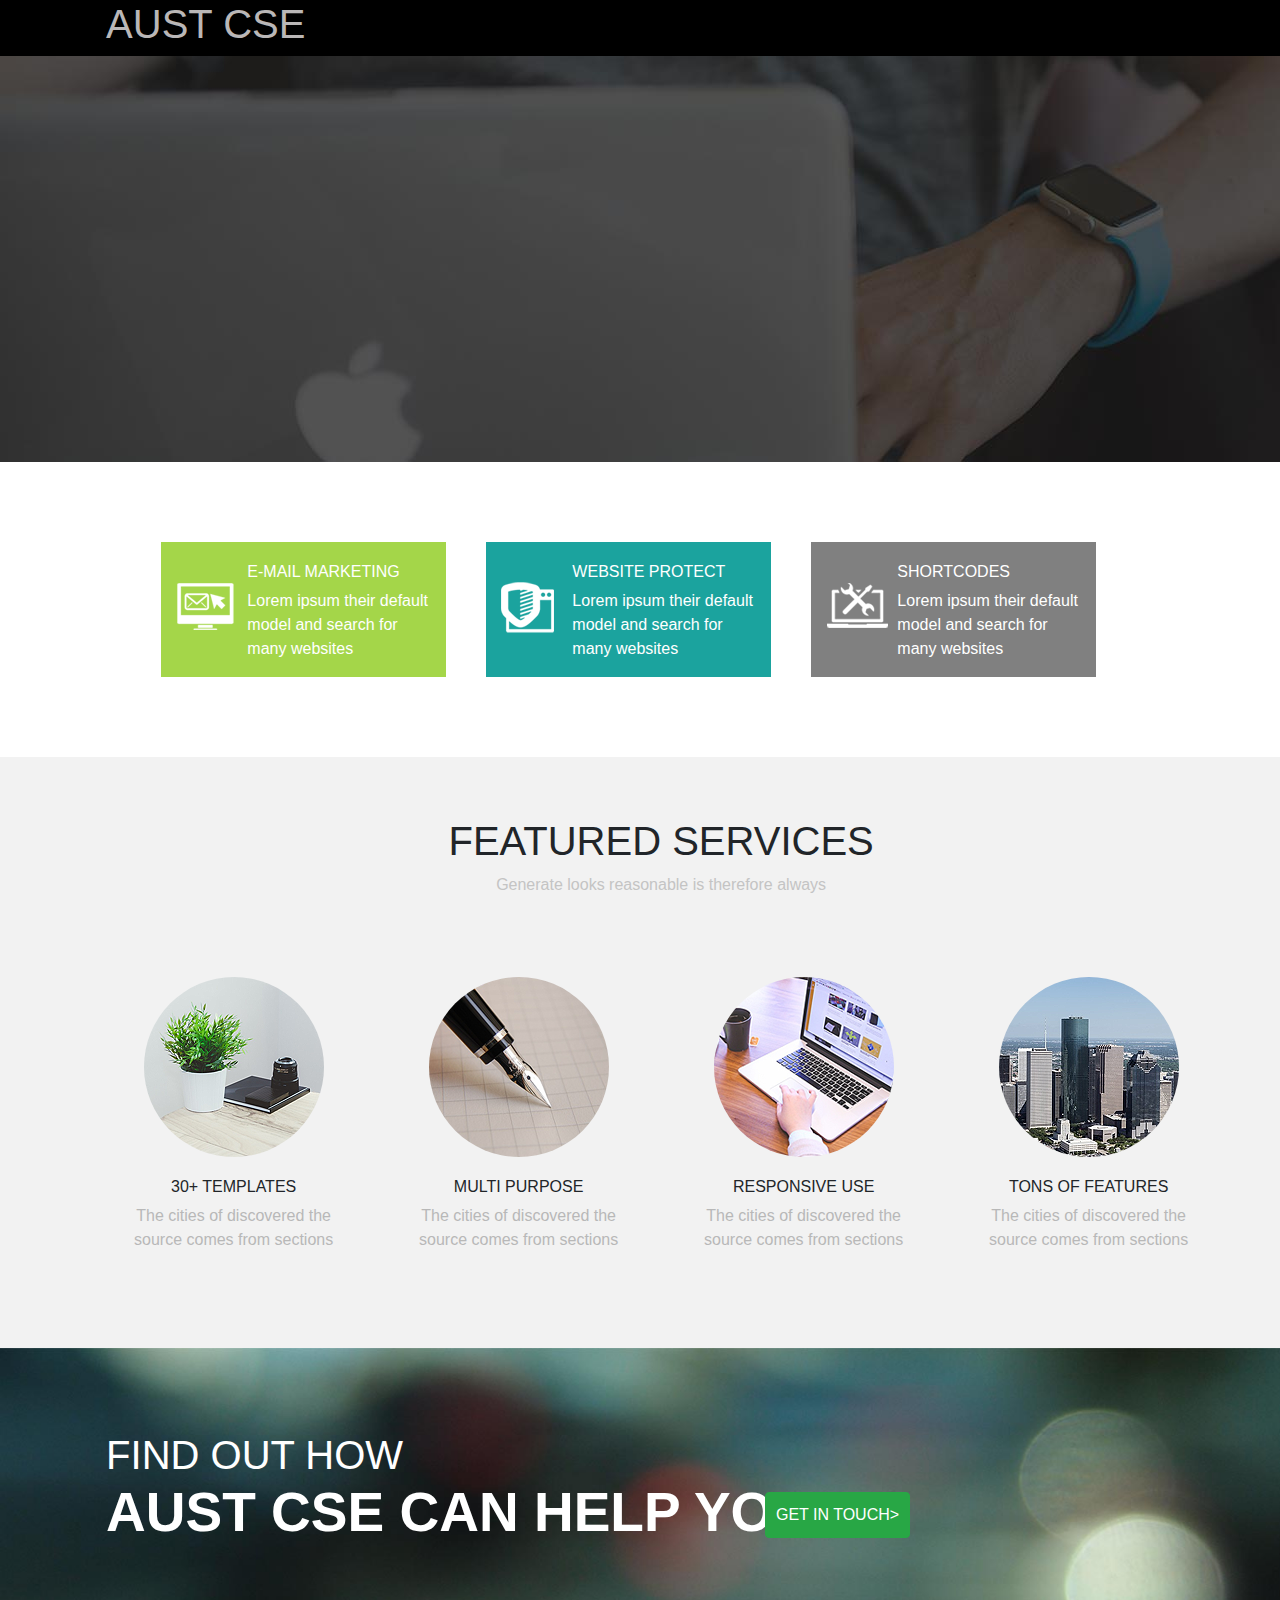
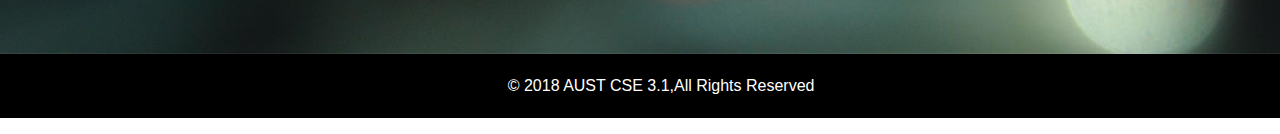
<file: bootstrap demo/index.html>
<!doctype html>
<html lang="en">
<head>
    <!-- Required meta tags -->
    <meta charset="utf-8">
    <meta name="viewport" content="width=device-width, initial-scale=1, shrink-to-fit=no">

    <!-- Bootstrap CSS -->
    <link rel="stylesheet" href="css/bootstrap.min.css" />
    <link rel="stylesheet" href="css/main.css" />

    <title>170204110</title>
  
</head>
<body>
	
<div style="width: 103.3%;height: 100%">		

    <div style="background-color: #000000;">
    	<div class="container"> 
    		<h1 style="color: #bab7b7">AUST CSE</h1>
    	</div>
    	<div>
    	<img src="images/banner.jpg">
    	</div>
    </div>


	

    <div class="container" style=" margin-top: 80px;">
    	<div class="row">


    		<div class="col-md-3" style="background-color:#A4D649;margin-right:40px;margin-left:70px ">
    		
    		<div class="row">
    			<div class="col-md-3">
    				<img src="images/icon-1.png" style="padding-top: 40px;">
    			</div>
    		<div class="col-md-9">
    			<h6 style="color: white;padding-top: 20px;">E-MAIL MARKETING</h6>
    		<p>Lorem ipsum their default model and search for many websites</p>
    		</div>		
    		
    		</div>
    		
    		</div>



    		<div class="col-md-3" style="background-color:#1BA39E;margin-right:40px;">
    		
    		<div class="row">
    			<div class="col-md-3">
    				<img src="images/icon-2.png" style="padding-top: 40px;">
    			</div>
    		<div class="col-md-9">
    			<h6 style="color: white;padding-top: 20px;">WEBSITE PROTECT</h6>
    		<p>Lorem ipsum their default model and search for many websites</p>
    		</div>		
    		
    		</div>
    		
    		</div>

    		<div class="col-md-3" style="background-color:#808080;">
    		
    		<div class="row">
    			<div class="col-md-3">
    				<img src="images/icon-3.png" style="padding-top: 40px;">
    			</div>
    		<div class="col-md-9">
    			<h6 style="color: white;padding-top: 20px;">SHORTCODES</h6>
    		<p>Lorem ipsum their default model and search for many websites</p>
    		</div>		
    		
    		</div>
    		
    		</div>

    	</div>
    	

	</div>	


	<div style="background-color:#F2F2F2;margin-top:80px;padding-bottom:80px;">
		<div class="container" style="padding-top:60px">
			<h1 style="text-align: center;">FEATURED SERVICES</h1>
			<p style="color: #C4C4C4;text-align:center;">Generate looks reasonable is therefore always</p>
		</div>
		<div class="container" style="margin-top:80px;">
			<div class="row">
				<div class="col-md-3" style="text-align: center;">
					<img class="rounded-circle" src="images/img1.png" >

					<h6 style="text-align: center;margin-top:20px">30+ TEMPLATES</h6>

					<p style="color: #B8B8B8;text-align: center;">The cities of discovered the<br/>
					source comes from sections</p>
				</div>

				<div class="col-md-3" style="text-align: center;">
					<img class="rounded-circle" src="images/img2.png" >
					<h6 style="text-align: center;margin-top:20px;">MULTI PURPOSE</h6>
					<p style="color: #B8B8B8;text-align: center;">The cities of discovered the<br/>
					source comes from sections</p>
				</div>

				<div class="col-md-3" style="text-align: center;">
					<img class="rounded-circle" src="images/img3.png" >
					<h6 style="text-align: center;margin-top:20px;">RESPONSIVE USE</h6>
					<p style="color: #B8B8B8;text-align: center;">The cities of discovered the<br/>
					source comes from sections</p>
				</div>

				<div class="col-md-3" style="text-align: center;">
					<img class="rounded-circle" src="images/img4.png" >
					<h6 style="text-align: center;margin-top:20px;">TONS OF FEATURES</h6>
					<p style="color: #B8B8B8;text-align: center;">The cities of discovered the<br/>
					source comes from sections</p>
				</div>
			</div>

		</div>
	</div>

	<div>
		
	</div>

	<div style="background: url(images/ddg-bg.jpg);background-size:100% 100%;">

		<div class="container" style="padding-top:100px;padding-bottom:100px;">
				
				<h1 style="color:white;line-height:15px;font-weight:normal;">FIND OUT HOW</h1>

					<div class="row">
						<div class="col-md-8">
							<p style="font-size:55px;margin:0;display:inline-block;"><strong>AUST CSE CAN HELP YOU</strong><br/></p>
						</div>
						<div class="col-md-1">
							<button type="button" class="btn btn-success" style="padding: 10px;margin-top:21px;margin-right: 21px">GET IN TOUCH></button>
						</div>
					
					</div>
					
			
					
		</div>
	</div>

	<div style="background-color:#000000;width:100%;height:100%">
		<div class="container">
			<p style="color:white;padding: 20px;text-align: center;">&copy 2018 AUST CSE 3.1,All Rights Reserved</p>
		</div>
	</div>
    
   </div>
   
    
  
	<!-- Optional JavaScript -->
	<!-- jQuery first, then Popper.js, then Bootstrap JS -->
	<script src="js/jquery.min.js"></script>
	<script src="js/popper.min.js"></script>
	<script src="js/bootstrap.min.js"></script>
</body>
</html>
</file>
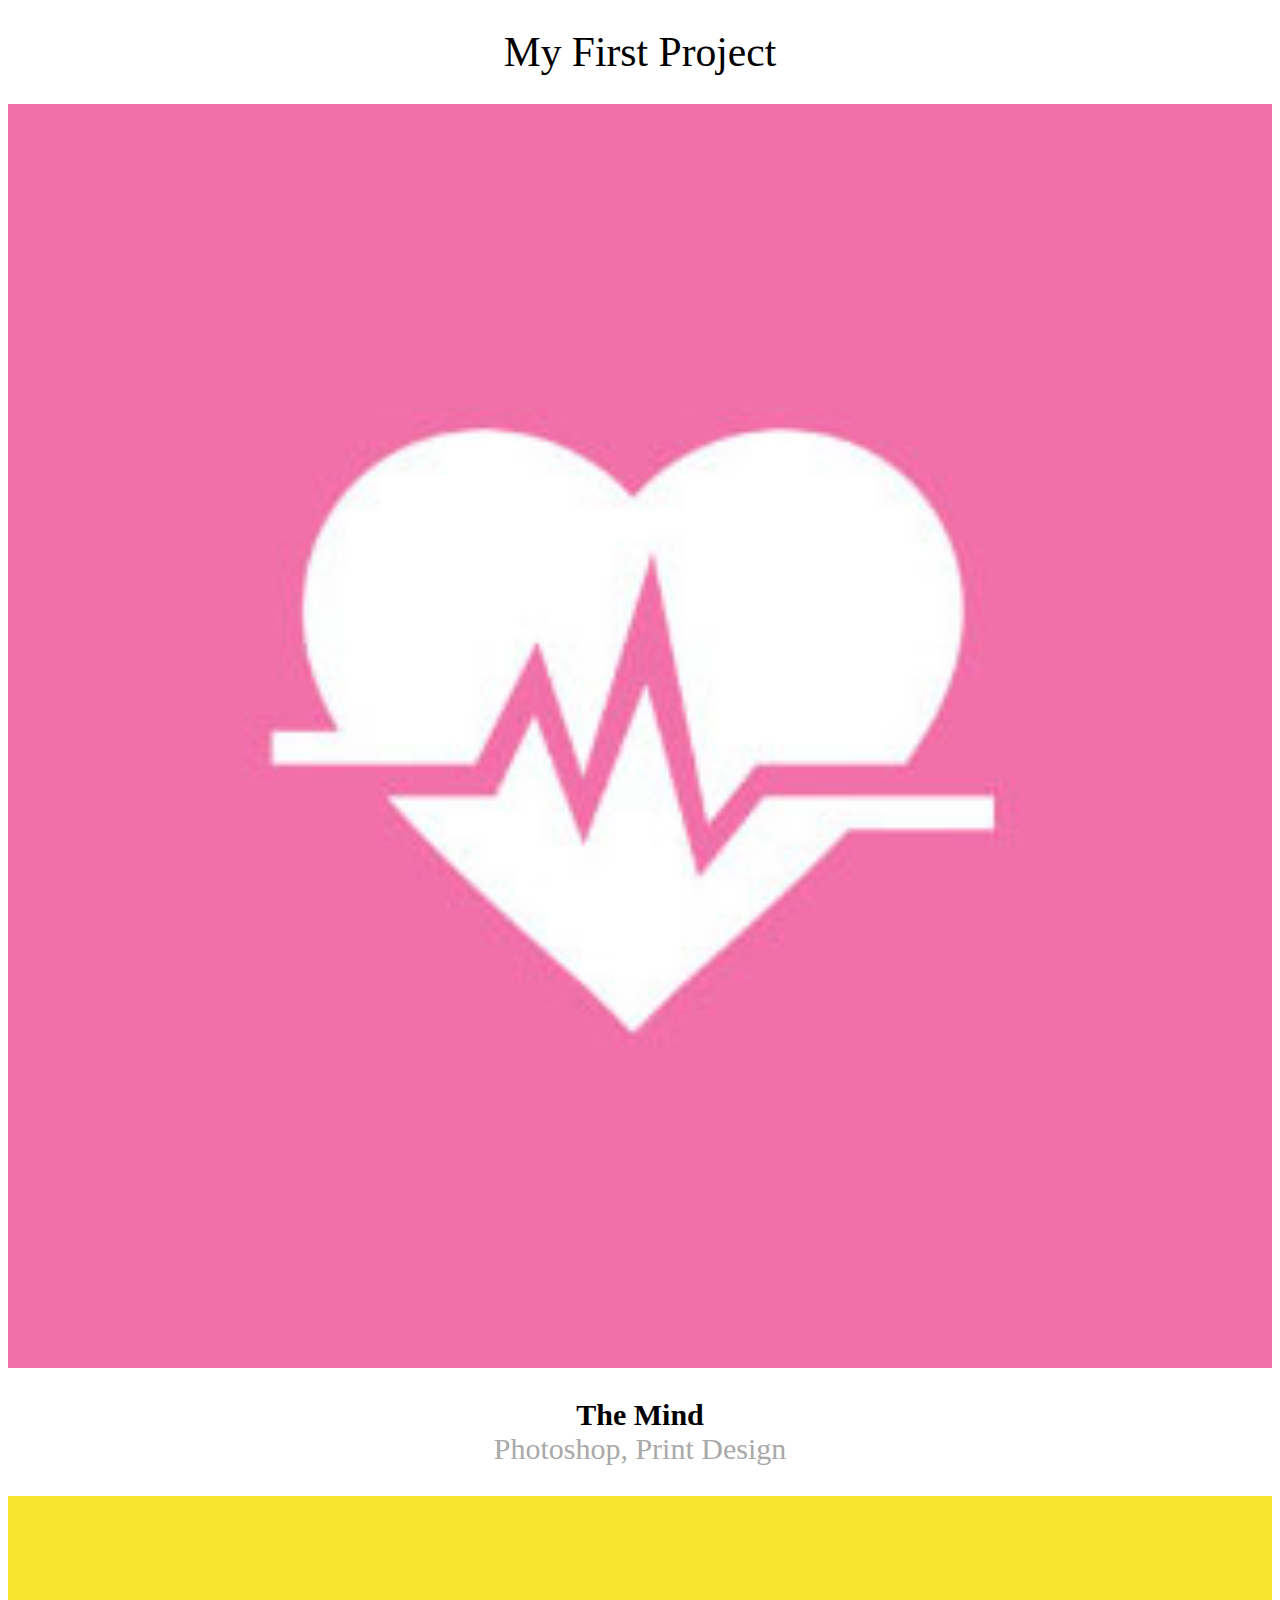
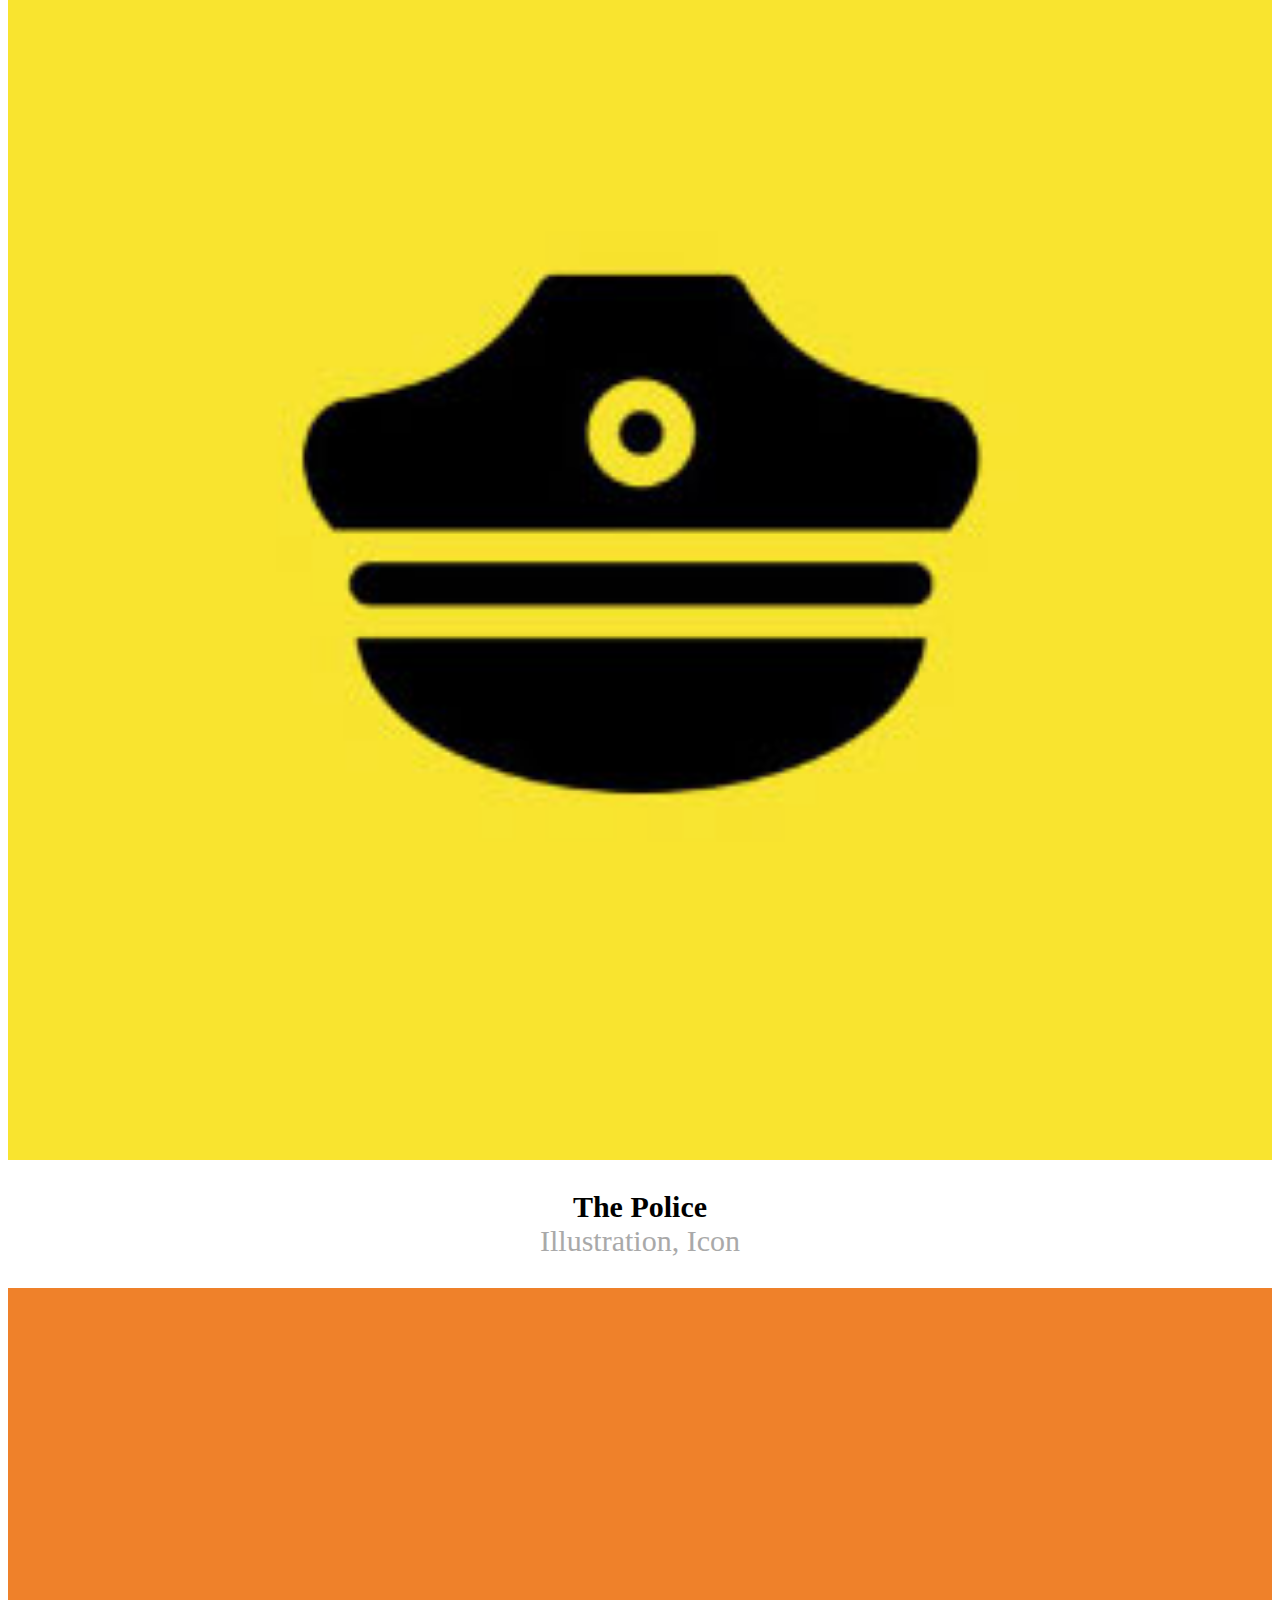
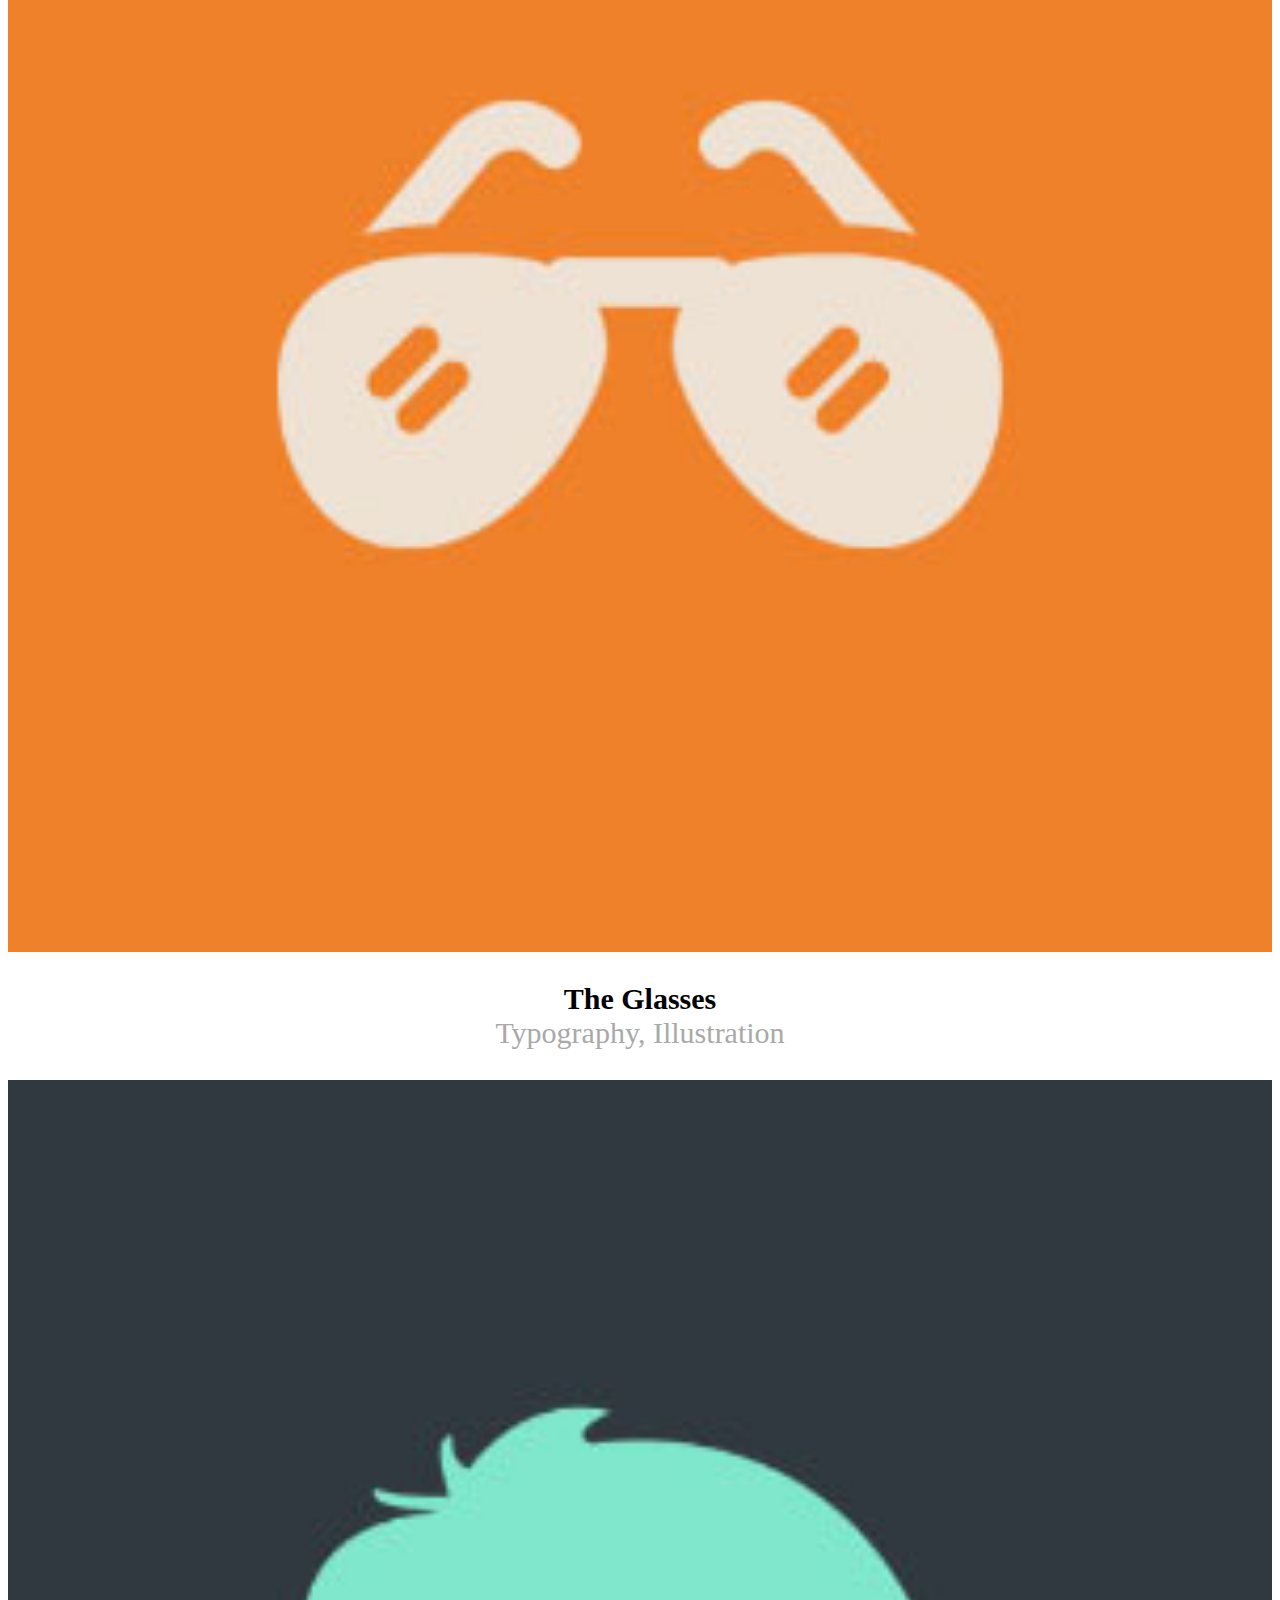
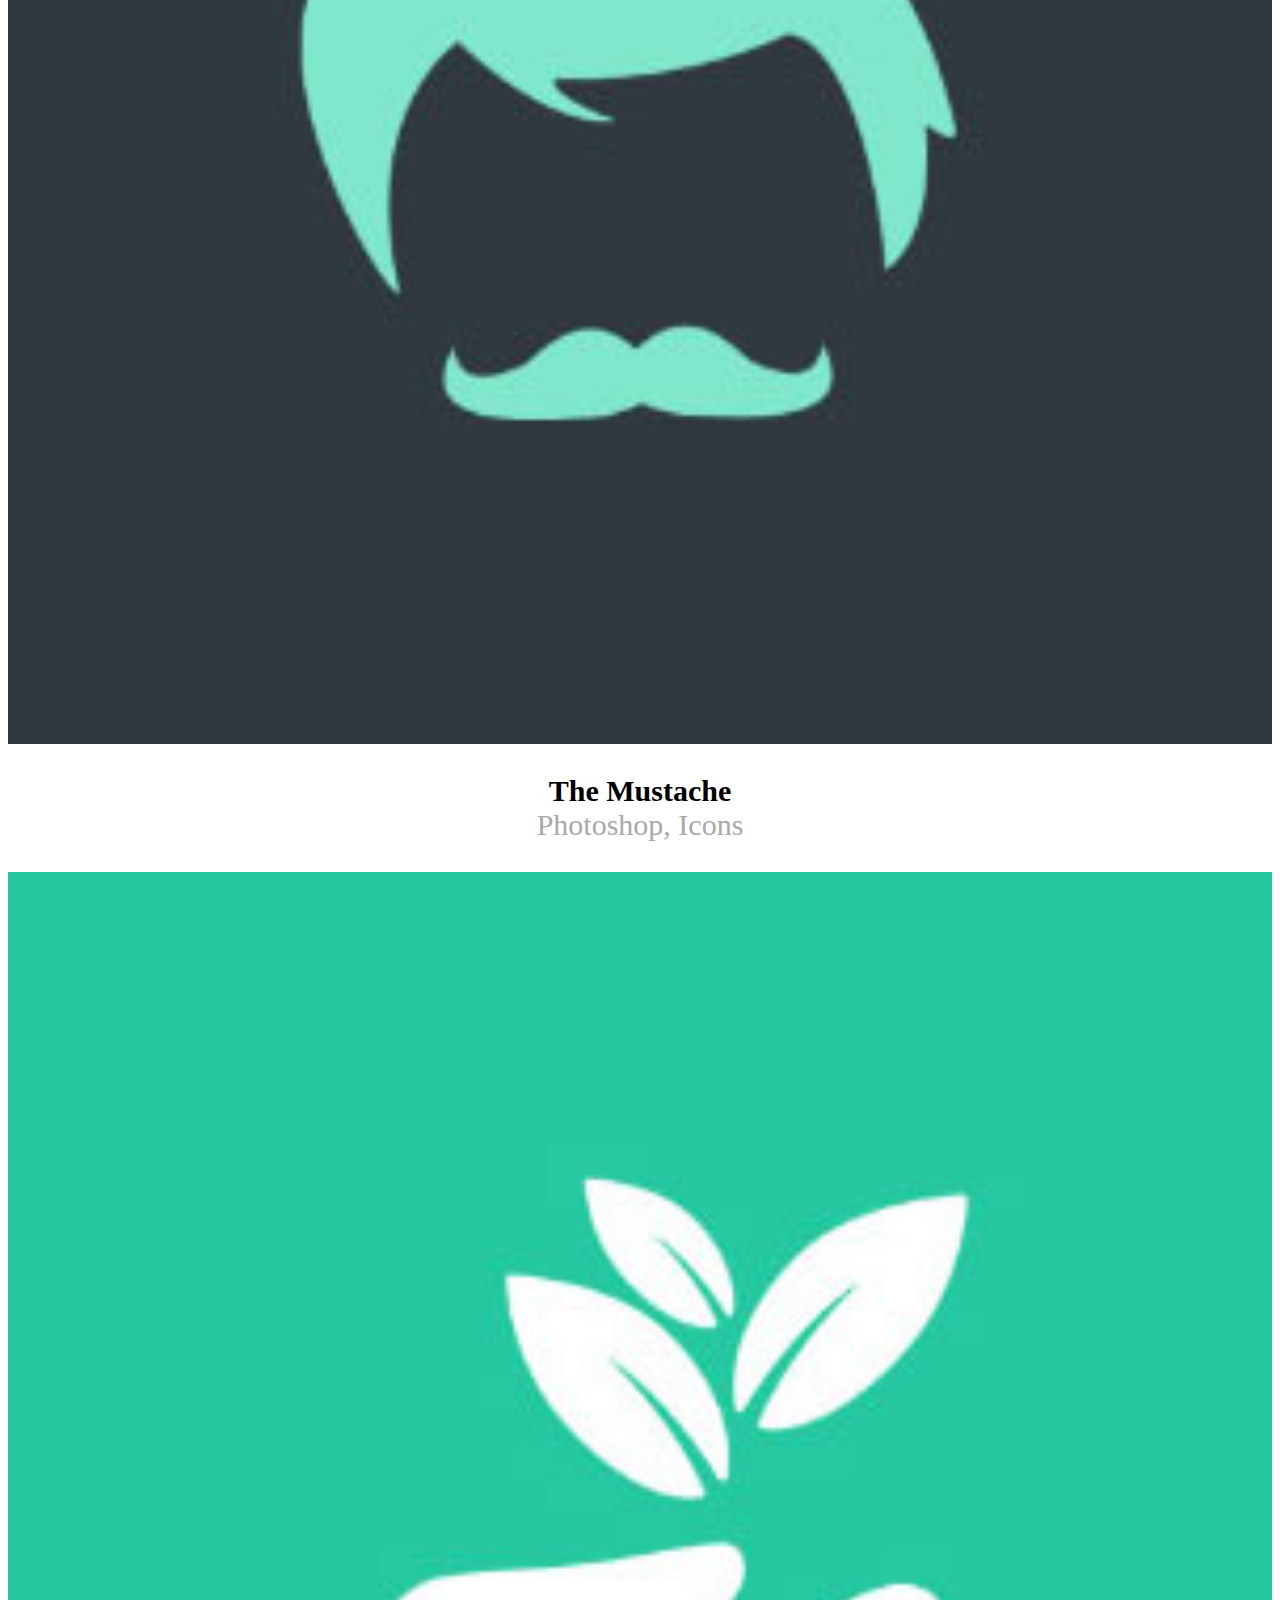
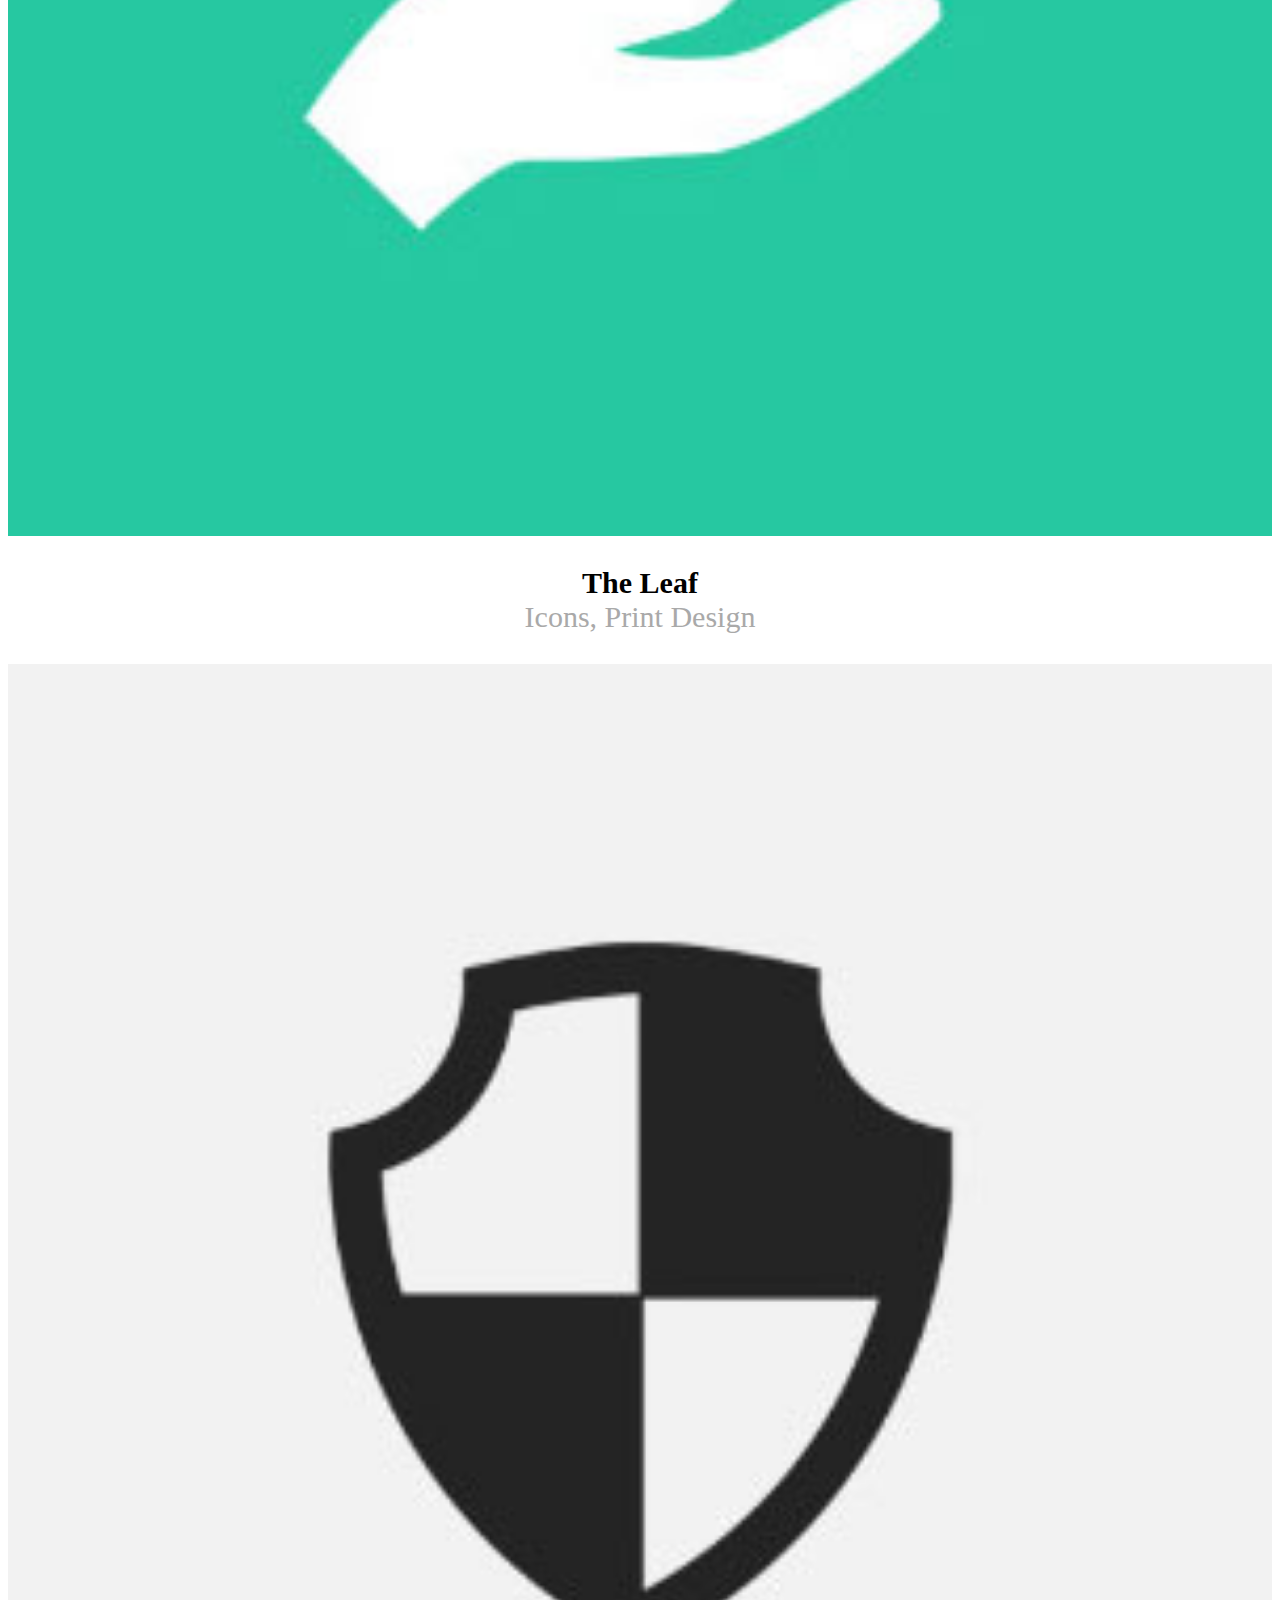
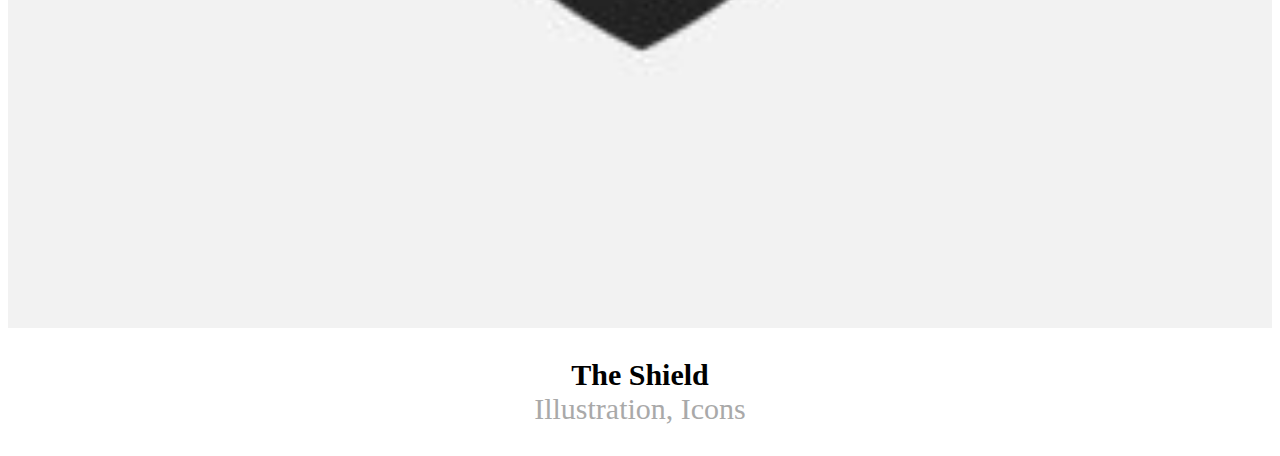
<file: Assignment_1/Code.html>
<!DOCTYPE html>
<html>
<head>
	<title>Assignment_1</title>
	
	<link rel="stylesheet" type="text/css" href="css/style.css">
	
	<meta name = "viewport" content = "width=device-width",initial-sacale=1,shrink-to-fit=no">
	
</head>
<body>

	<h1 align="center">My First Project</h1>
	
	<!--
	<div class="mind_div">
		<img class = "mind_image" src = "image/mind.jpg">
		<p align = "center" style="font-size:30px">
			<b>The Mind <br></b>
            <font color= "#A9A9A9">	Photoshop, Print Design</font>
		</p>
	</div>
	
	
	<div class="police_div">
		<img class="police_image" src="image/police.jpg">
		<p align="center" style="font-size:30px">
			<b>The Police <br></b>
            <font color= "#A9A9A9">	Illustration, Icon</font>
		</p>
	</div>
	
	
	<div class="glass_div">
		<img class="glass_image" src="image/glass.jpg">
		<p align="center" style="font-size:30px">
			<b>The Glasses <br></b>
            <font color= "#A9A9A9">	Typography, Illustration</font>
		</p>
	</div>
	
	
	<div class="mustache_div">
		<img class="mustache_image" src="image/mustache.jpg">
		<p align="center" style="font-size:30px">
			<b>The Mustache <br></b>
            <font color= "#A9A9A9">Photoshop, Icons</font>
		</p>
	</div>
	
	
	<div class="leaf_div">
		<img class="leaf_image" src="image/leaf.jpg">
		<p align="center" style="font-size:30px">
			<b>The Leaf <br></b>
            <font color= "#A9A9A9">Icons, Print Design</font>
		</p>
	</div>
	
	
	<div class="sheild_div">
		<img class="sheild_image" src="image/sheild.jpg">
		<p align="center" style="font-size:30px">
			<b>The Shield <br></b>
		<font color= "#A9A9A9">Illustration, Icons</font>	
		</p>
	</div>
	
	-->
	
	
	
	
	<div >
		<img class = "mind_image" src = "image/mind.jpg">
		<p align = "center" style="font-size:30px">
			<b>The Mind <br></b>
            <font color= "#A9A9A9">	Photoshop, Print Design</font>
		</p>
	</div>
	
	
	<div >
		<img class="police_image" src="image/police.jpg">
		<p align="center" style="font-size:30px">
			<b>The Police <br></b>
            <font color= "#A9A9A9">	Illustration, Icon</font>
		</p>
	</div>
	
	
	<div >
		<img class="glass_image" src="image/glass.jpg">
		<p align="center" style="font-size:30px">
			<b>The Glasses <br></b>
            <font color= "#A9A9A9">	Typography, Illustration</font>
		</p>
	</div>
	
	
	<div>
		<img class="mustache_image" src="image/mustache.jpg">
		<p align="center" style="font-size:30px">
			<b>The Mustache <br></b>
            <font color= "#A9A9A9">Photoshop, Icons</font>
		</p>
	</div>
	
	
	<div>
		<img class="leaf_image" src="image/leaf.jpg">
		<p align="center" style="font-size:30px">
			<b>The Leaf <br></b>
            <font color= "#A9A9A9">Icons, Print Design</font>
		</p>
	</div>
	
	
	<div>
		<img class="sheild_image" src="image/sheild.jpg">
		<p align="center" style="font-size:30px">
			<b>The Shield <br></b>
		<font color= "#A9A9A9">Illustration, Icons</font>	
		</p>
	</div>
	
	
</body>
</html>
</file>
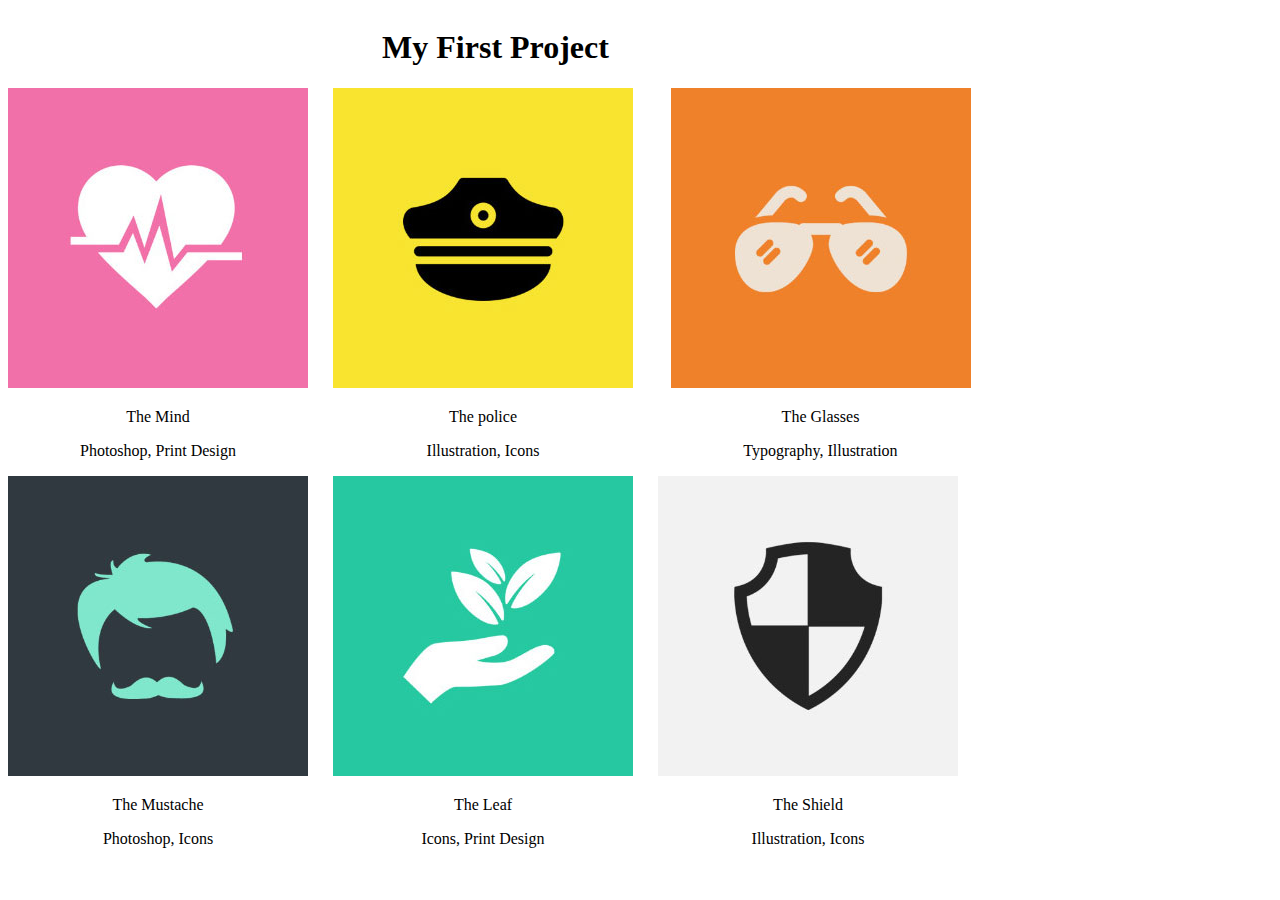
<file: New folder/assignment.html>
<!DOCTYPE html>
<html>
<head>
	<title>Assignment_1</title>
	<link rel="stylesheet" type="text/css" href="CSS/style.css">
</head>
	
<body>

	<div id="main">
			<h1 id="Top">My First Project</h1>
			
		<div id="div1">
			<img src="image/1.jpg"alt="some text">
			<p id="text">The Mind</p>
			<p>Photoshop, Print Design </p>
		</div>
		
		<div id="div2">
			<img src="image/2.jpg" alt="some text">
			<p>The police</p>
			<p>Illustration, Icons</p>
		</div>
		
		<div id="div3">
			<img src="image/3.jpg" alt="some text">
			<p>The Glasses</p>
			<p>Typography, Illustration</p>
		</div>
		
		<div id="div4">
			<img src="image/4.jpg" alt="some text">
			<p>The Mustache</p>
			<p>Photoshop, Icons</p>
		</div>
		
		<div id="div5">
			<img src="image/5.jpg" alt="some text">
			<p>The Leaf</p>
			<p>Icons, Print Design</p>
		</div>
		
		<div id="div6">
			<img src="image/6.jpg" alt="some text">
			<p>The Shield</p>
			<p>Illustration, Icons</p>
		</div>
		
	</div>

</body>
</html>
</file>
<file: bootstrap demo/css/main.css>
body{
	margin: 0px;
	padding: 0px;
	height: 100%;

}
h3{
	color:white;
}
p{
	color: white;

}
button{
	float: right;
}
</file>
<file: Assignment_1/css/style.css>
h1
{
font-weight: lighter;
font-size: 260%

}

.mind_div {
	width: 30%;
	margin: 1.66%;
	float:left;
    border: 1px;
}
.mind_image {
	height: 100%;
	width: 100%;
	display: block;
}


.police_div {
	width: 30%;
	margin: 1.66%;
	float:left;
    border: 1px;
}
.police_image {
	height: 100%;
	width: 100%;
	display: block;
}

.glass_div {
	width: 30%;
    margin: 1.66%;
	float:left;
    border: 1px;
}
.glass_image {
	height: 100%;
	width: 100%;
	display: block;
}

.mustache_div {
	width: 30%;
	margin: 1.66%;
	float:left;
    border: 1px;
}
.mustache_image {
	height: 100%;
	width: 100%;
	display: block;

}

.leaf_div {
	width: 30%;
	margin: 1.66%;
	float:left;
    border: 1px;
}
.leaf_image {
	height: 100%;
	width: 100%;
	display: block;

}

.sheild_div {
	width: 30%;
    margin: 1.66%;
	float:left;
    border: 1px;
}
.sheild_image {
	height: 100%;
	width: 100%;
	display: block;
}
</file>
<file: New folder/CSS/style.css>
#main{
	float: left;
	text-align: center;
}

#Top{
	float: center;
	text-align: center;
}

#div1{
	float: left;
	padding-right: 25px;
	
}
#div2{
	float: left;
	padding-right: 25px;
	
}

<br/>

#div3{
	float: left;
	padding-right: 25px;
}

#div4{
	float: left;
	padding-right: 25px;
}

#div5{
	float: left;
	padding-right: 25px;
}

#div6{
	float: left;
	padding-right: 25px;
}
</file>
